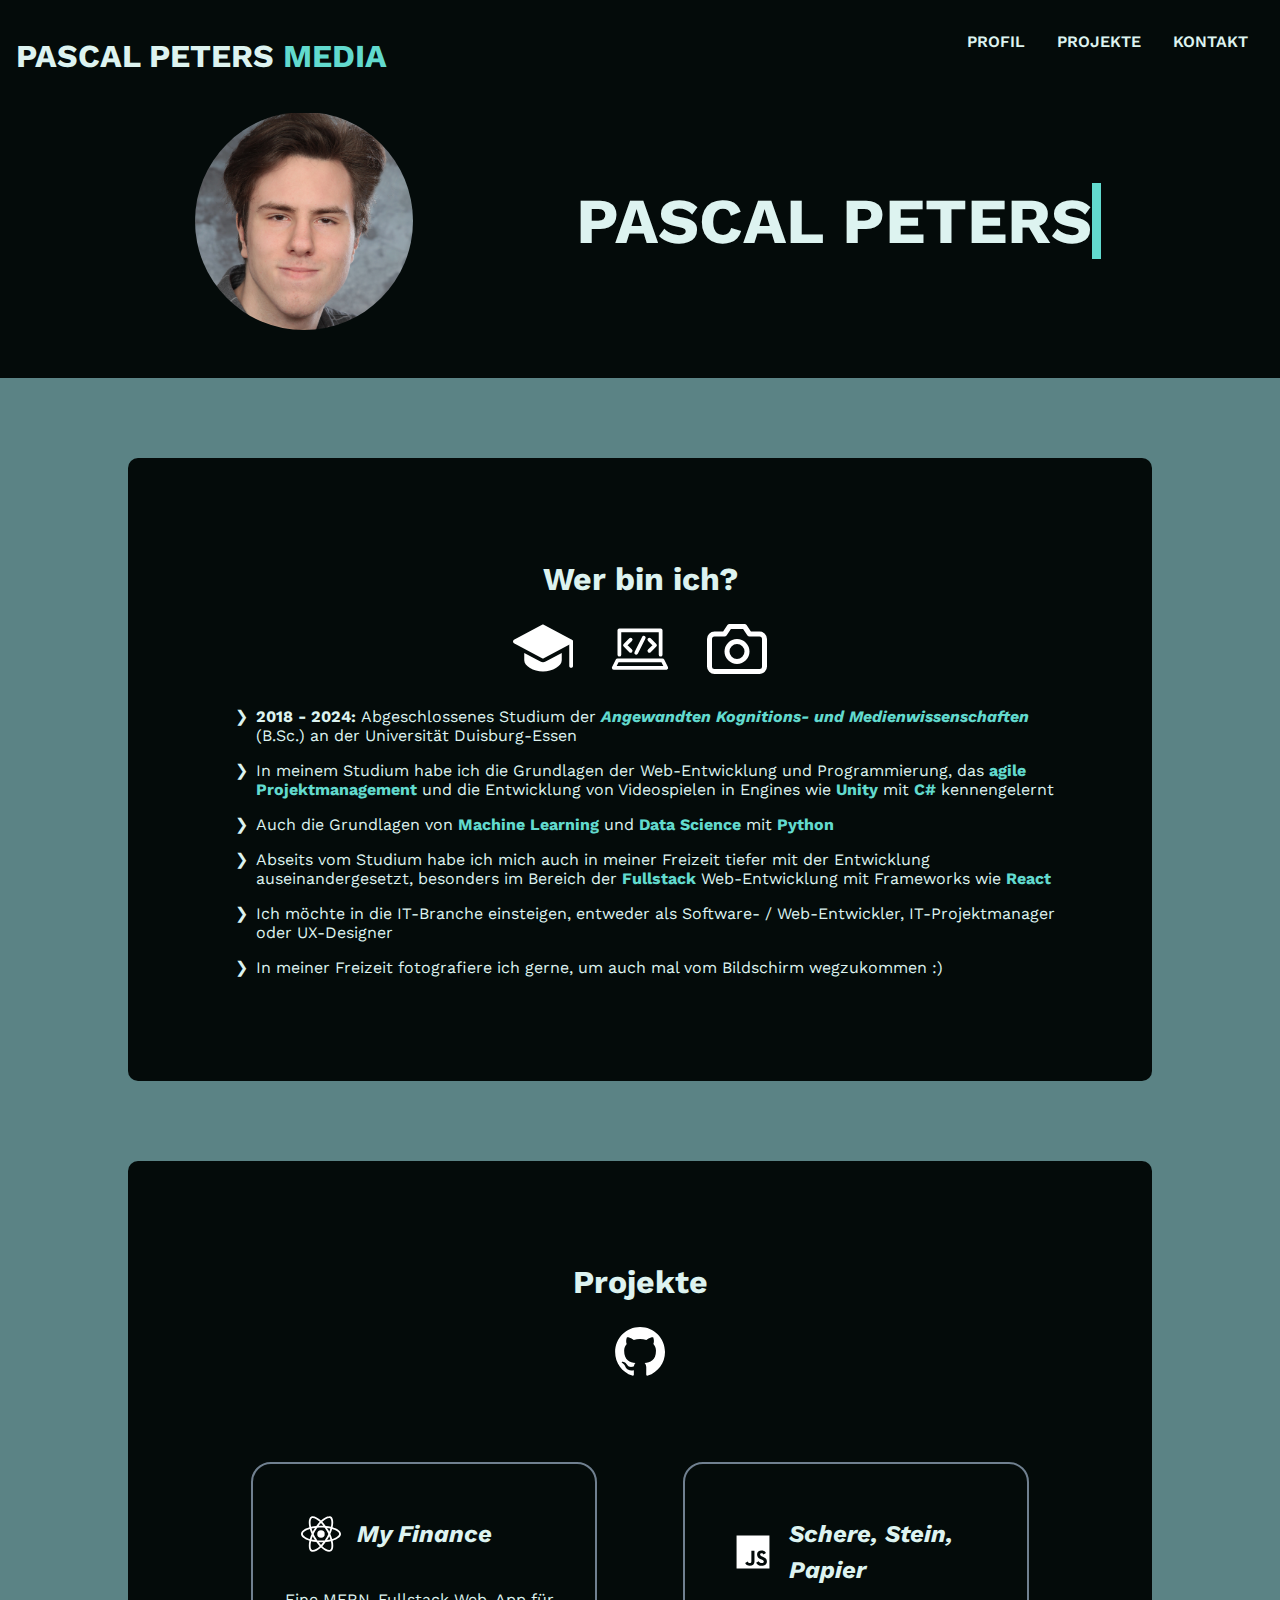
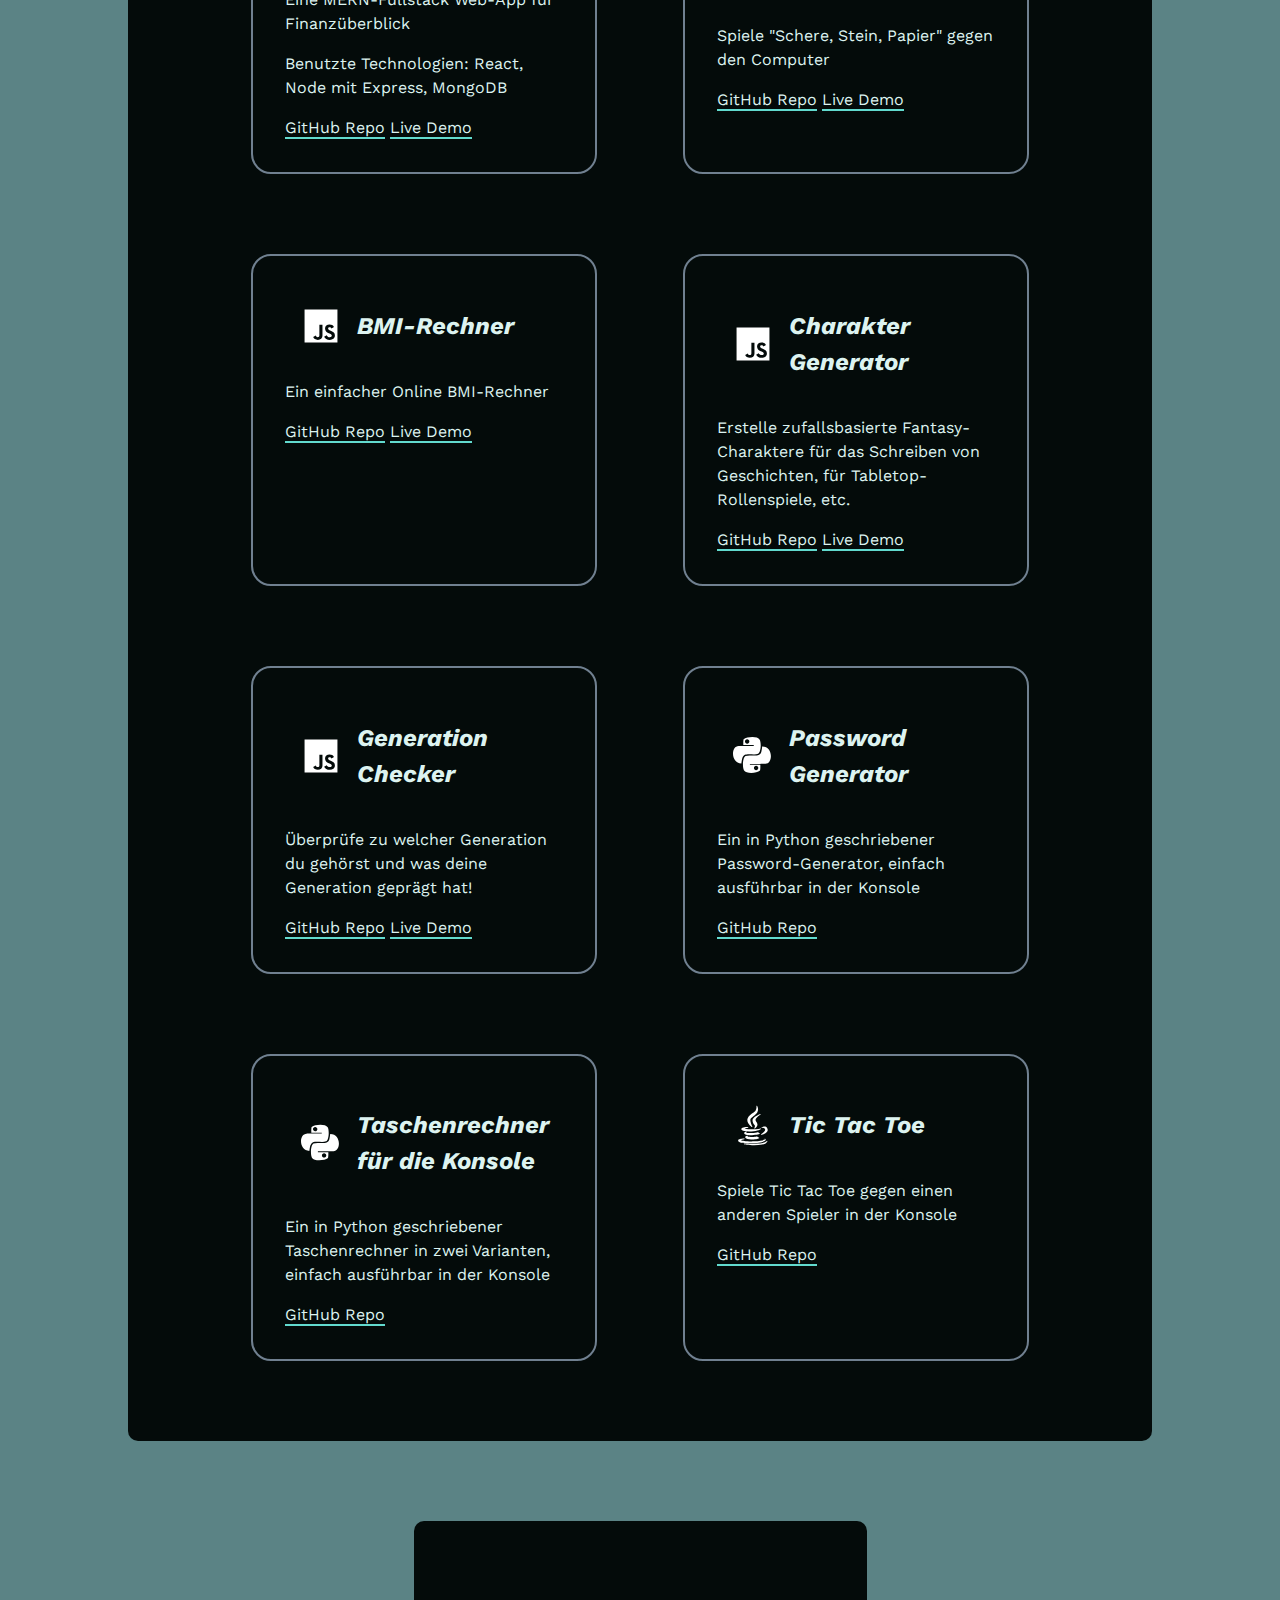
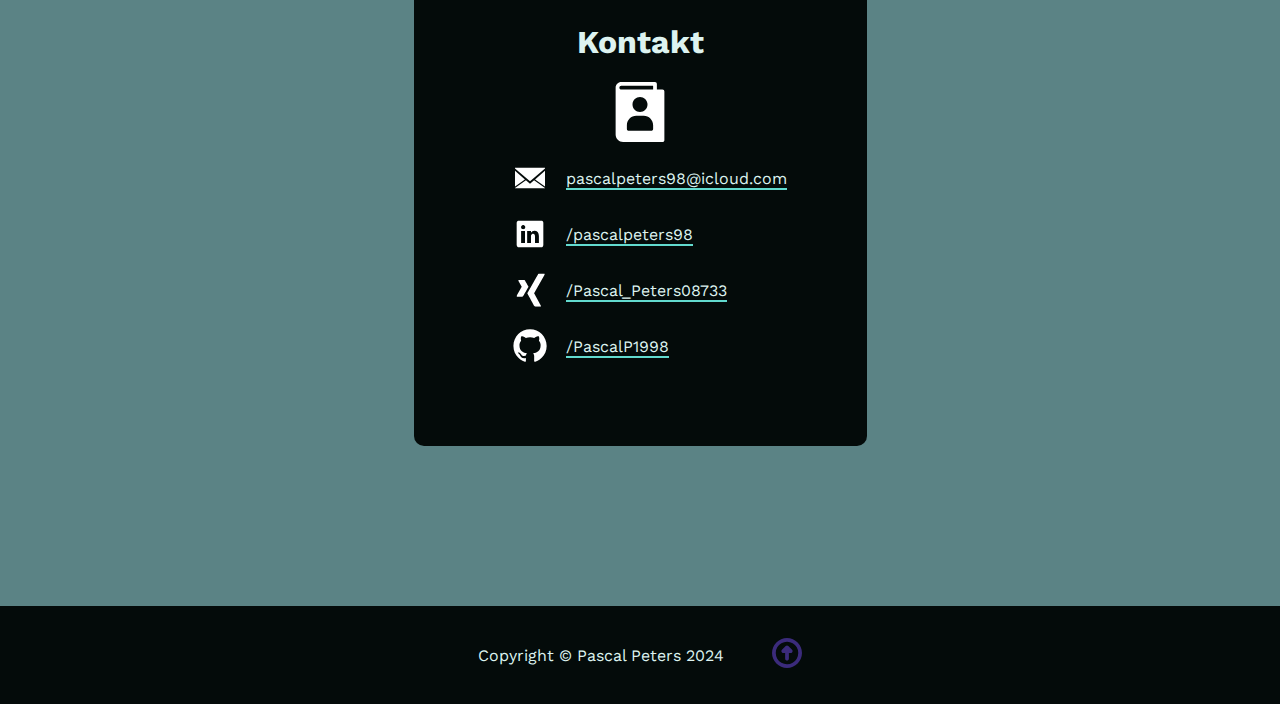
<file: index.html>
<!DOCTYPE html>
<html lang="de">
    <head>
        <title>Pascal Peters Media</title>
        <link href="style.css" rel="stylesheet">
        <meta charset="utf-8">
        <meta name="viewport" content="width=device-width, initial-scale=1">
        <meta name="description" content="Das Portfolio von Pascal Peters">
    </head>
    <body>
        <nav id="navbar" class="navbar" id="top">
            <h1><a href="#top">Pascal Peters <span class="primary">Media</span></a></h1>
            <ul>
                <li><a href="#profile" class="current">Profil</a></li>
                <li><a href="#projects">Projekte</a></li>
                <li><a href="#contact">Kontakt</a></li>
            </ul>
        </nav>
        <div class="container">
            <div class="greetings">
                <img src="img/ich.png" width="250" class="pfp" alt="Ein Bild von mir">
                <div>
                    <div class="typewriter">
                        <h1>Pascal Peters</h1>
                    </div>
                    <!--<span class="subtext">Bereit für den Einstieg in die Welt der IT und Medien</span>-->
                </div>
            </div>
            <div id="profile" class="card">
                <h1>Wer bin ich?</h1>
                <div class="hobby">
                    <img class="icon" src="img/icons/student_white.svg" alt="Student">
                    <img class="icon" src="img/icons/code.svg" alt="Programmieren">
                    <img class="icon" src="img/icons/camera.svg" alt="Kamera">
                </div>
                <ul>
                    <li><strong>2018 - 2024: </strong>Abgeschlossenes Studium der <em><span class="buzz">Angewandten Kognitions- und Medienwissenschaften</span></em> (B.Sc.) an der Universität Duisburg-Essen</li>
                    <li>In meinem Studium habe ich die Grundlagen der Web-Entwicklung und Programmierung, das <span class="buzz">agile Projektmanagement</span> und die Entwicklung von Videospielen in Engines wie <span class="buzz">Unity</span> mit <span class="buzz">C#</span> kennengelernt</li>
                    <li>Auch die Grundlagen von <span class="buzz">Machine Learning</span> und <span class="buzz">Data Science</span> mit <span class="buzz">Python</span></li>
                    <li>Abseits vom Studium habe ich mich auch in meiner Freizeit tiefer mit der Entwicklung auseinandergesetzt, besonders im Bereich der <span class="buzz">Fullstack</span> Web-Entwicklung mit Frameworks wie <span class="buzz">React</span></li>
                    <li>Ich möchte in die IT-Branche einsteigen, entweder als Software- / Web-Entwickler, IT-Projektmanager oder UX-Designer</li>
                    <li>In meiner Freizeit fotografiere ich gerne, um auch mal vom Bildschirm wegzukommen :)</li>
                </ul>
            </div>
            <div id="projects" class="card">
                <h1>Projekte</h1>
                <img class="icon" src="img/icons/github.svg" alt="Github Logo">
                <div class="projects">
                    <div class="project highlight">
                        <div class="pr-h">
                            <img class="small-icon" src="img/icons/react_white.svg" alt="React">
                            <h2><em>My Finance</em></h2>
                        </div>
                        <p>Eine MERN-Fullstack Web-App für Finanzüberblick</p>
                        <p>Benutzte Technologien: React, Node mit Express, MongoDB</p>
                        <div class="links">
                            <a href="https://github.com/PascalP1998/my-finance" target="_blank">GitHub Repo</a>
                            <a href="https://my-finance-web.netlify.app/" target="_blank">Live Demo</a>
                        </div>
                    </div>
                    <div class="project">
                        <div class="pr-h">
                            <img class="small-icon" src="img/icons/javascript_white.svg" alt="JavaScript">
                            <h2><em>Schere, Stein, Papier</em></h2>
                        </div>
                        <p>Spiele "Schere, Stein, Papier" gegen den Computer</p>
                        <div class="links">
                            <a href="https://github.com/PascalP1998/rock-paper-scissor" target="_blank">GitHub Repo</a>
                            <a href="https://pascalp1998.github.io/rock-paper-scissor/" target="_blank">Live Demo</a>
                        </div>
                    </div>
                    <div class="project">
                        <div class="pr-h">
                            <img class="small-icon" src="img/icons/javascript_white.svg" alt="JavaScript">
                            <h2><em>BMI-Rechner</em></h2>
                        </div>
                        <p>Ein einfacher Online BMI-Rechner</p>
                        <div class="links">
                            <a href="https://github.com/PascalP1998/bmi-calculator" target="_blank">GitHub Repo</a>
                            <a href="https://pascalp1998.github.io/bmi-calculator/" target="_blank">Live Demo</a>
                        </div>
                    </div>
                    <div class="project">
                        <div class="pr-h">
                            <img class="small-icon" src="img/icons/javascript_white.svg" alt="JavaScript">
                            <h2><em>Charakter Generator</em></h2>
                        </div>
                        <p>Erstelle zufallsbasierte Fantasy-Charaktere für das Schreiben von Geschichten, für Tabletop-Rollenspiele, etc.</p>
                        <div class="links">
                            <a href="https://github.com/PascalP1998/character-generator" target="_blank">GitHub Repo</a>
                            <a href="https://pascalp1998.github.io/character-generator/" target="_blank">Live Demo</a>
                        </div>
                    </div>
                    <div class="project">
                        <div class="pr-h">
                            <img class="small-icon" src="img/icons/javascript_white.svg" alt="JavaScript">
                            <h2><em>Generation Checker</em></h2>
                        </div>
                        <p>Überprüfe zu welcher Generation du gehörst und was deine Generation geprägt hat!</p>
                        <div class="links">
                            <a href="https://github.com/PascalP1998/generation-checker" target="_blank">GitHub Repo</a>
                            <a href="https://pascalp1998.github.io/generation-checker/" target="_blank">Live Demo</a>
                        </div>
                    </div>
                    <div class="project">
                        <div class="pr-h">
                            <img class="small-icon" src="img/icons/python_white.svg" alt="Python">
                            <h2><em>Password Generator</em></h2>
                        </div>
                        <p>Ein in Python geschriebener Password-Generator, einfach ausführbar in der Konsole</p>
                        <div class="links">
                            <a href="https://github.com/PascalP1998/password-generator" target="_blank">GitHub Repo</a>
                        </div>
                    </div>
                    <div class="project">
                        <div class="pr-h">
                            <img class="small-icon" src="img/icons/python_white.svg" alt="Python">
                            <h2><em>Taschenrechner für die Konsole</em></h2>
                        </div>
                        <p>Ein in Python geschriebener Taschenrechner in zwei Varianten, einfach ausführbar in der Konsole</p>
                        <div class="links">
                            <a href="https://github.com/PascalP1998/calculator-py" target="_blank">GitHub Repo</a>
                        </div>
                    </div>
                    <div class="project">
                        <div class="pr-h">
                            <img class="small-icon" src="img/icons/java_white.svg" alt="Python">
                            <h2><em>Tic Tac Toe</em></h2>
                        </div>
                        <p>Spiele Tic Tac Toe gegen einen anderen Spieler in der Konsole</p>
                        <div class="links">
                            <a href="https://github.com/PascalP1998/tic-tac-toe" target="_blank">GitHub Repo</a>
                        </div>
                    </div>
                </div>
            </div>
            <div id="contact" class="card">
                <h1>Kontakt</h1>
                <img class="icon" src="img/icons/contact-book.svg" alt="Kontaktbuch">
                <div class="contact-item">
                    <div class="contact-link">
                        <img class="small-icon" src="img/icons/mail.svg" alt="E-Mail">
                        <span><a href="mailto:pascalpeters98@icloud.com" target="_blank">pascalpeters98@icloud.com</a></span>
                    </div>
                </div>
                <div class="contact-item">
                    <div class="contact-link">
                        <img class="small-icon" src="img/icons/linkedin.svg" alt="LinkedIn">
                        <span><a href="https://www.linkedin.com/in/pascalpeters98/" target="_blank">/pascalpeters98</a></span>
                    </div>
                </div>
                <div class="contact-item">
                    <div class="contact-link">
                        <img class="small-icon" src="img/icons/xing_white.svg" alt="Xing">
                        <span><a href="https://www.xing.com/profile/Pascal_Peters08733" target="_blank">/Pascal_Peters08733</a></span>
                    </div>
                </div>
                <div class="contact-item">
                    <div class="contact-link">
                        <img class="small-icon" src="img/icons/github.svg" alt="Github">
                        <span><a href="https://github.com/PascalP1998" target="_blank">/PascalP1998</a></span>
                    </div>
                </div>
            </div>
    </body>
    <footer>
        <span>Copyright &copy Pascal Peters 2024</span>
        <a class="up" href="#top">
            <svg fill="currentColor" width="30px" height="30px" viewBox="0 0 32 32" version="1.1" xmlns="http://www.w3.org/2000/svg">
                <path d="M0 16q0-3.232 1.28-6.208t3.392-5.12 5.12-3.392 6.208-1.28q3.264 0 6.24 1.28t5.088 3.392 3.392 5.12 1.28 6.208q0 3.264-1.28 6.208t-3.392 5.12-5.12 3.424-6.208 1.248-6.208-1.248-5.12-3.424-3.392-5.12-1.28-6.208zM4 16q0 3.264 1.6 6.048t4.384 4.352 6.016 1.6 6.016-1.6 4.384-4.352 1.6-6.048-1.6-6.016-4.384-4.352-6.016-1.632-6.016 1.632-4.384 4.352-1.6 6.016zM10.048 13.632q0.096-0.608 0.544-1.056l4-4q0.576-0.576 1.408-0.576t1.408 0.576l4 4q0.448 0.448 0.544 1.056t-0.096 1.152q-0.224 0.544-0.736 0.896t-1.12 0.32h-1.984v6.016q0 0.832-0.608 1.408t-1.408 0.576-1.408-0.576-0.576-1.408v-6.016h-2.016q-0.608 0-1.12-0.32t-0.736-0.896-0.096-1.152z"></path>
            </svg>
        </a>
    </footer>
</html>
</file>
<file: style.css>
@import url('https://fonts.googleapis.com/css2?family=Merriweather:ital,wght@0,300;0,400;0,700;0,900;1,300;1,400;1,700;1,900&family=Work+Sans:ital,wght@0,100;0,200;0,300;0,400;0,500;0,600;0,700;0,800;0,900;1,100;1,200;1,300;1,400;1,500;1,600;1,700;1,800;1,900&display=swap');


:root {
    --text: #ddf3f0;
    --background: #040b0a;
    --primary: #62dace;
    --secondary: #3b2b7b;
    --accent: #9f66c9;
}

* {
    box-sizing: border-box;
    
}

body {
    background: #5B8385;
    animation: color 9s infinite linear;
    background-size: 400% 400%;
    height: 100vh;
    width: 100%;
    margin: 0;
    font-family: "Work Sans", sans-serif;
}

@keyframes color {
    0%   { background: #596070; }
    50%  { background: #5B8385; }
    100% { background: #596070; }
  }

.container {
    display: flex;
    flex-direction: column;
    width: 100%;
    justify-content: center;
    align-items: center;
    margin: auto;
}

.primary {
    color: var(--primary);
}

.greetings {
    width: 100%;
    padding: 2rem;
    background-color: var(--background);
    color: var(--text);
    display: flex;
    justify-content: space-evenly;
    margin-top: 4em;
    align-items: center;
}

.typewriter h1 {
    overflow: hidden; 
    border-right: 0.15em solid var(--primary); 
    white-space: nowrap; 
    animation: 
        typing 2s steps(40, end),
        blinking .75s step-end infinite;
    font-size: 5vw;
    text-transform: uppercase;
}

@keyframes typing {
    from { width: 0 }
    to { width: 100% }
}

@keyframes blinking {
    from, to { border-color: transparent }
    50% { border-color: var(--primary); }
}

.subtext {
    font-size: 1.5vw;
}

.pfp {
    border-radius: 50%;
    padding: 1em;
}

.navbar {
    background-color: var(--background);
    color: var(--text);
    display: inline-flex;
    width: 100%;
    justify-content: space-between;
    margin-bottom: 0;
    text-transform: uppercase;
    font-weight: 600;
    position: fixed;
    top: 0px;
}

.navbar h1 {
    padding: 0.5em;
}

.navbar ul {
    display: inline-flex;
    list-style: none;
    margin-right: 1em;
}

.navbar ul li {
    padding: 1em;
}

.navbar a {
    color: var(--text);
    text-decoration: none;
}

.navbar a:hover {
    color:var(--primary);
    transition: ease-in 0.2s;
}

.card {
    max-width: 80%;
    background-color: var(--background);
    color: var(--text);
    margin-top: 5em;
    border-radius: 10px;
    padding: 5em;
    display: flex;
    flex-direction: column;
    align-items: center;
    
}

.card:hover {
    box-shadow: 0 0 40px 20px var(--primary);
    transition: ease-in-out 0.2s;
}

.buzz {
    font-weight: bold;
    color: var(--primary);
}

.icon {
    width: 60px;
    margin: 0 1em 0 1em;
}

.container ul li {
    padding: 0.5em;
    text-align: left;
    list-style: "❯";
    
}

.container a {
    color: var(--text);
    text-decoration: none;
    border-bottom: 2px var(--primary) solid;
}

.container a:hover {
    color: var(--accent);
    border-bottom: var(--accent) 2px solid;
}

.projects {
    width: 100%;
    display: flex;
    flex-wrap: wrap;
}

.project {
    border: #708090 2px solid;
    border-radius: 20px;
    margin-top: 5em;
    padding: 2em;
    line-height: 1.5;
    margin-left: auto;
    margin-right: auto;
    width: 40%;
}

.pr-h {
    display: flex;
}

.small-icon {
    width: 40px;
    margin: 0 1em 0 1em;
}

.highlight {
    animation: highlight-glow 3s infinite linear;
    
}

@keyframes highlight-glow {
    0%   { box-shadow: 
            0 0 20px 5px white,
            0 0 30px 20px var(--secondary); }
    50%  { box-shadow: 
            0 0 20px 5px white,
            0 0 30px 20px var(--accent); }
    100% { box-shadow: 
            0 0 20px 5px white,
            0 0 30px 20px var(--secondary); }
  }

footer {
    width: 100%;
    padding: 2em;
    margin-top: 10em;
    display: flex;
    justify-content:center;
    align-items: center;
    background-color: var(--background);
    color: var(--text);
}

footer a {
    border-bottom: 0 !important;
}

.up {
    margin-left: 3em;
    
}

.up svg {
    color: var(--secondary);
}

.up:hover {
    cursor: pointer;
}

.up svg:hover {
    color: var(--accent);
}

.contact-item {
    display: flex;
    width: 100%;
    flex-direction: column;
    align-items: flex-start;
    margin-top: 1em;
}

.contact-link {
    display: flex;
    align-items: center;
}

.list-container {
    width: 90%;
}

.list-item {
    display: flex;
}

@media only screen and (max-width: 1000px) {
    .greetings {
        flex-direction: column;
        justify-content: center;
        align-items: center;
        margin-top: 10em;
    }

    .container {
        width: 100%;
    }

    .navbar {
        flex-direction: column;
    }

    .icon {
        width: 40px;
    }

    .pfp {
        width: 30%;
        padding: 0;
    }

    .typewriter h1 {
        font-size: 7vw;
    }

    .subtext {
        font-size: 3vw;
    }

    .card {
        border-radius: 0;
        min-width: 100%;
        padding: 1em 0.5em 1em 0.5em;
    }

    .projects {
        flex-direction: column;
    }

    .project {
        width: 90%;
    }

  }
</file>
